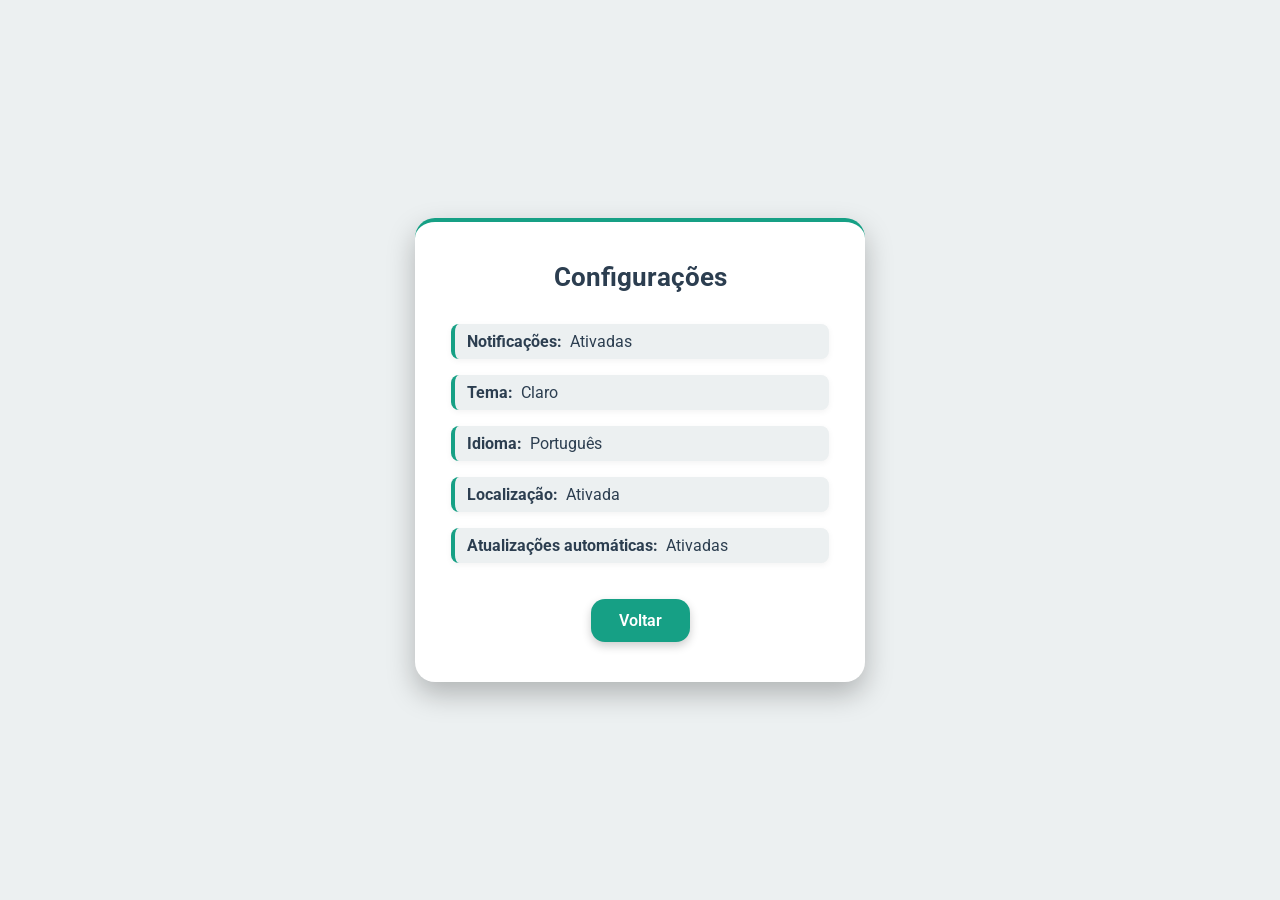
<file: src/main/resources/static/config.html>
<!DOCTYPE html>
<html lang="pt-br">
<head>
    <meta charset="UTF-8">
    <meta name="viewport" content="width=device-width, initial-scale=1.0">
    <title>Configurações</title>
    <link rel="stylesheet" href="style.css">
</head>
<body>
<div class="perfil-container">
    <h1>Configurações</h1>
    <p><strong>Notificações:</strong> Ativadas</p>
    <p><strong>Tema:</strong> Claro</p>
    <p><strong>Idioma:</strong> Português</p>
    <p><strong>Localização:</strong> Ativada</p>
    <p><strong>Atualizações automáticas:</strong> Ativadas</p>

    <button onclick="window.location.href='index.html'">Voltar</button>
</div>
</body>
</html>
</file>
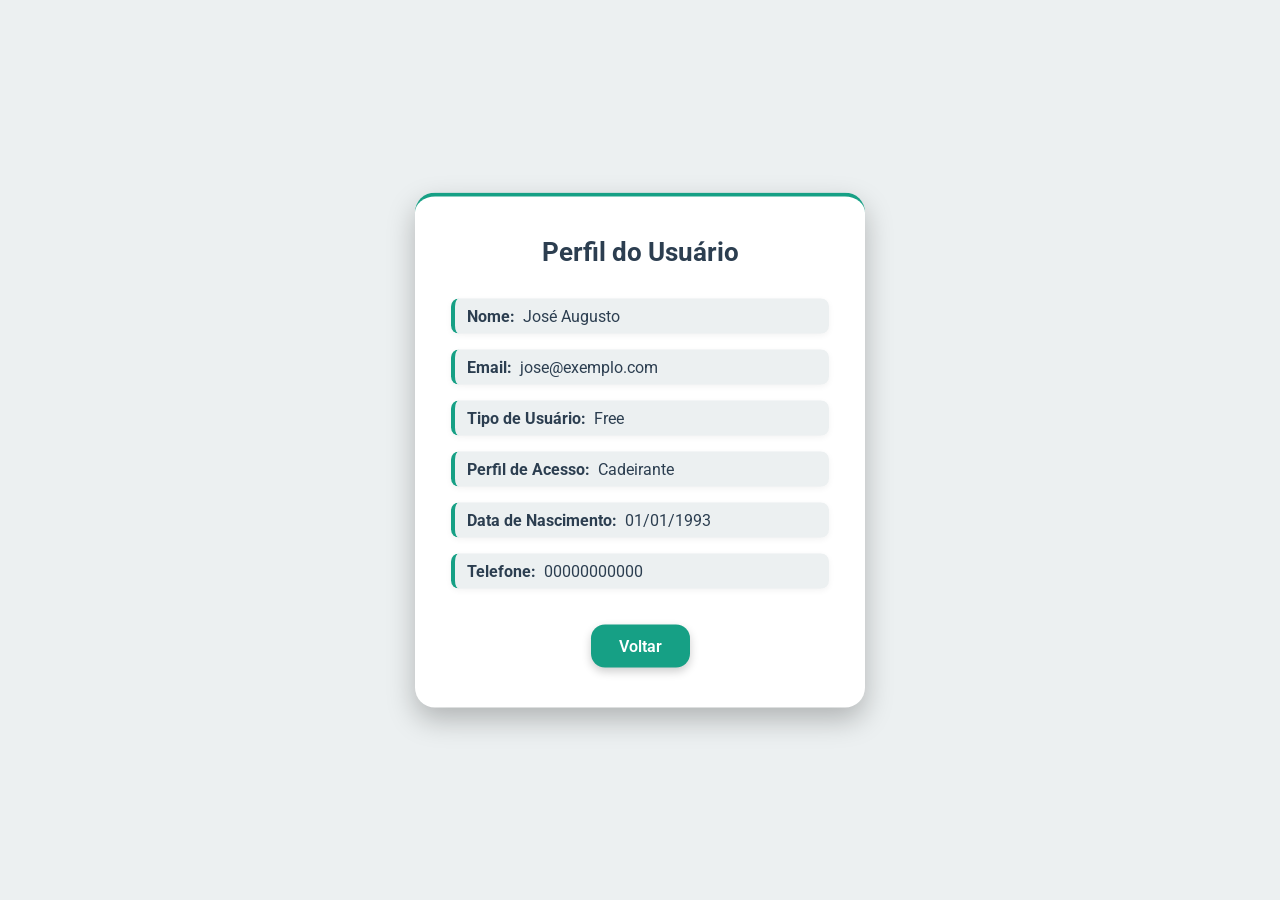
<file: src/main/resources/static/usuario.html>
<!DOCTYPE html>
<html lang="pt-br">
<head>
    <meta charset="UTF-8">
    <meta name="viewport" content="width=device-width, initial-scale=1.0">
    <title>Perfil do Usuário</title>
    <link rel="stylesheet" href="style.css">
</head>
<body>
<div class="perfil-container">
    <h1>Perfil do Usuário</h1>
    <p><strong>Nome:</strong> José Augusto </p>
    <p><strong>Email:</strong> jose@exemplo.com</p>
    <p><strong>Tipo de Usuário:</strong> Free </p>
    <p><strong>Perfil de Acesso:</strong> Cadeirante </p>
    <p><strong>Data de Nascimento:</strong> 01/01/1993</p>
    <p><strong>Telefone:</strong> 00000000000</p>

    <button onclick="window.location.href='index.html'">Voltar</button>
</div>
</body>
</html>
</file>
<file: src/main/resources/static/style.css>
@import url('https://fonts.googleapis.com/css2?family=Roboto:wght@400;500;700&display=swap');
/* --- RESET --- */
* {
  box-sizing: border-box;
  margin: 0;
  padding: 0;
  font-family: 'Roboto', Arial, sans-serif
}

/* --- FUNDO E MAPA --- */
html, body {
  height: 100%;
  width: 100%;
  background-color: #ecf0f1; /* branco suave */
}

/* --- MAPA --- */
#map {
  position: absolute;
  top: 0;
  left: 0;
  height: 100%;
  width: 100%;
  z-index: 1;
}

/* --- PAINEL FLUTUANTE --- */
form {
  position: absolute;
  top: 40px;
  left: 40px;
  z-index: 10;
  background-color: #ecf0f1;
  padding: 20px 24px;
  border-radius: 16px;
  width: 320px;
  box-shadow: 0 8px 24px rgba(0,0,0,0.15);
  display: flex;
  flex-direction: column;
  gap: 16px;
}

/* --- TOPO --- */
.top-bar {
  display: flex;
  justify-content: space-between;
  align-items: center;
  margin-bottom: 10px;
}

.top-bar button {
  background: none;
  border: none;
  cursor: pointer;
  transition: transform 0.2s, filter 0.2s;
}

.top-bar button:hover {
  transform: scale(1.2);
  filter: brightness(1.2);
}

/* --- TITULO --- */
h1 {
  font-size: 22px;
  color: #16A085;
  margin-bottom: 6px;
  text-align: center;
}

/* --- CAMPOS --- */
label {
  font-size: 13px;
  color: #2C3E50;
  margin-bottom: 6px;
  display: block;
}

input[type="text"] {
  width: 100%;
  padding: 10px 12px;
  border: 1px solid #16A085;
  border-radius: 10px;
  background: #fff;
  font-size: 14px;
  transition: 0.2s;
}

input[type="text"]:focus {
  outline: none;
  border-color: #2C3E50;
  box-shadow: 0 0 0 3px rgba(22,160,133,0.25);
}

/* --- BOTÕES DE PERFIL (ROTAS) --- */
.profile-buttons {
  display: flex;
  justify-content: space-between;
  gap: 10px;
}

.profile-btn {
  flex: 1;
  background-color: #16A085; /* verde escuro padrão */
  border: 2px solid transparent;
  border-radius: 12px;
  padding: 12px;
  text-align: center;
  font-size: 18px;
  cursor: pointer;
  transition: 0.2s;
  display: flex;
  justify-content: center;
  align-items: center;
  gap: 6px;
}

.profile-btn img {
  vertical-align: middle;
}

/* Estado selecionado (ativo) */
.profile-btn.active {
  background-color: #1ABC9C; /* verde levemente mais claro */
  color: white;
  border: 2px solid #16A085;
}

/* Hover */
.profile-btn:hover {
  filter: brightness(1.05);
  transform: scale(1.02);
}

/* --- BOTÃO PRINCIPAL --- */
button[type="submit"] {
  background-color: #16A085;
  color: #fff;
  border: none;
  padding: 12px;
  border-radius: 10px;
  cursor: pointer;
  font-weight: 600;
  font-size: 15px;
  transition: background 0.3s, transform 0.2s;
}

button[type="submit"]:hover {
  background-color: #1ABC9C;
  transform: scale(1.03);
}

/* --- CAIXA DE RESUMO --- */
.rota-summary {
  position: absolute;
  bottom: 40px;
  left: 40px;
  width: 320px;
  padding: 12px 16px;
  border-radius: 10px;
  font-size: 14px;
  box-shadow: 0 4px 12px rgba(0,0,0,0.1);
  background-color: #fff;
  display: none;
  z-index: 10;
}

.rota-summary.warning { background-color: #fff3cd; color: #856404; }
.rota-summary.success { background-color: #d4edda; color: #155724; }
.rota-summary.error   { background-color: #f8d7da; color: #721c24; }

/* --- AUTOCOMPLETE --- */
.autocomplete-wrapper {
  position: relative;
  width: 100%;
}

.autocomplete-items-container {
  position: absolute;
  border: 1px solid #ddd;
  border-top: none;
  z-index: 9999;
  top: 100%;
  left: 0;
  right: 0;
  background-color: #fff;
  max-height: 200px;
  overflow-y: auto;
  border-radius: 0 0 8px 8px;
  box-shadow: 0 4px 8px rgba(0,0,0,0.1);
}

.autocomplete-item {
  padding: 10px 15px;
  cursor: pointer;
  background-color: #fff;
  border-bottom: 1px solid #eee;
}

.autocomplete-item:last-child {
  border-bottom: none;
}

.autocomplete-item:hover {
  background-color: #ecf0f1;
}

/* --- PERFIL / CONFIGURAÇÕES CENTRALIZADO --- */
.perfil-container {
  position: absolute;
  top: 50%;
  left: 50%;
  transform: translate(-50%, -50%);
  z-index: 10;
  background-color: #fff;
  padding: 40px 36px;
  border-radius: 20px;
  width: 450px;
  max-width: 95%;
  box-shadow: 0 12px 28px rgba(0,0,0,0.25);
  display: flex;
  flex-direction: column;
  gap: 16px;
  border-top: 4px solid #16A085;
}

.perfil-container h1 {
  font-size: 26px;
  color: #2C3E50;
  text-align: center;
  margin-bottom: 16px;
}

.perfil-container p {
  font-size: 16px;
  color: #2C3E50;
  display: flex;
  align-items: center;
  gap: 8px;
  padding: 8px 12px;
  border-left: 4px solid #16A085;
  background-color: #ecf0f1;
  border-radius: 8px;
  box-shadow: 0 2px 6px rgba(0,0,0,0.05);
}

.perfil-container p span.icon {
  font-size: 18px;
  color: #16A085;
}

.perfil-container button {
  align-self: center;
  padding: 12px 28px;
  border-radius: 14px;
  border: none;
  background-color: #16A085;
  color: #fff;
  font-weight: 600;
  font-size: 16px;
  cursor: pointer;
  margin-top: 20px;
  transition: 0.2s;
  box-shadow: 0 4px 10px rgba(0,0,0,0.2);
}

.perfil-container button:hover {
  background-color: #1ABC9C;
  transform: scale(1.05);
}
.titulo-logo {
    display: flex;
    justify-content: center;
    margin-bottom: 16px;
}

.titulo-logo .logo {
    width: 60px; /* tamanho maior para destaque */
    height: auto;
}
</file>
